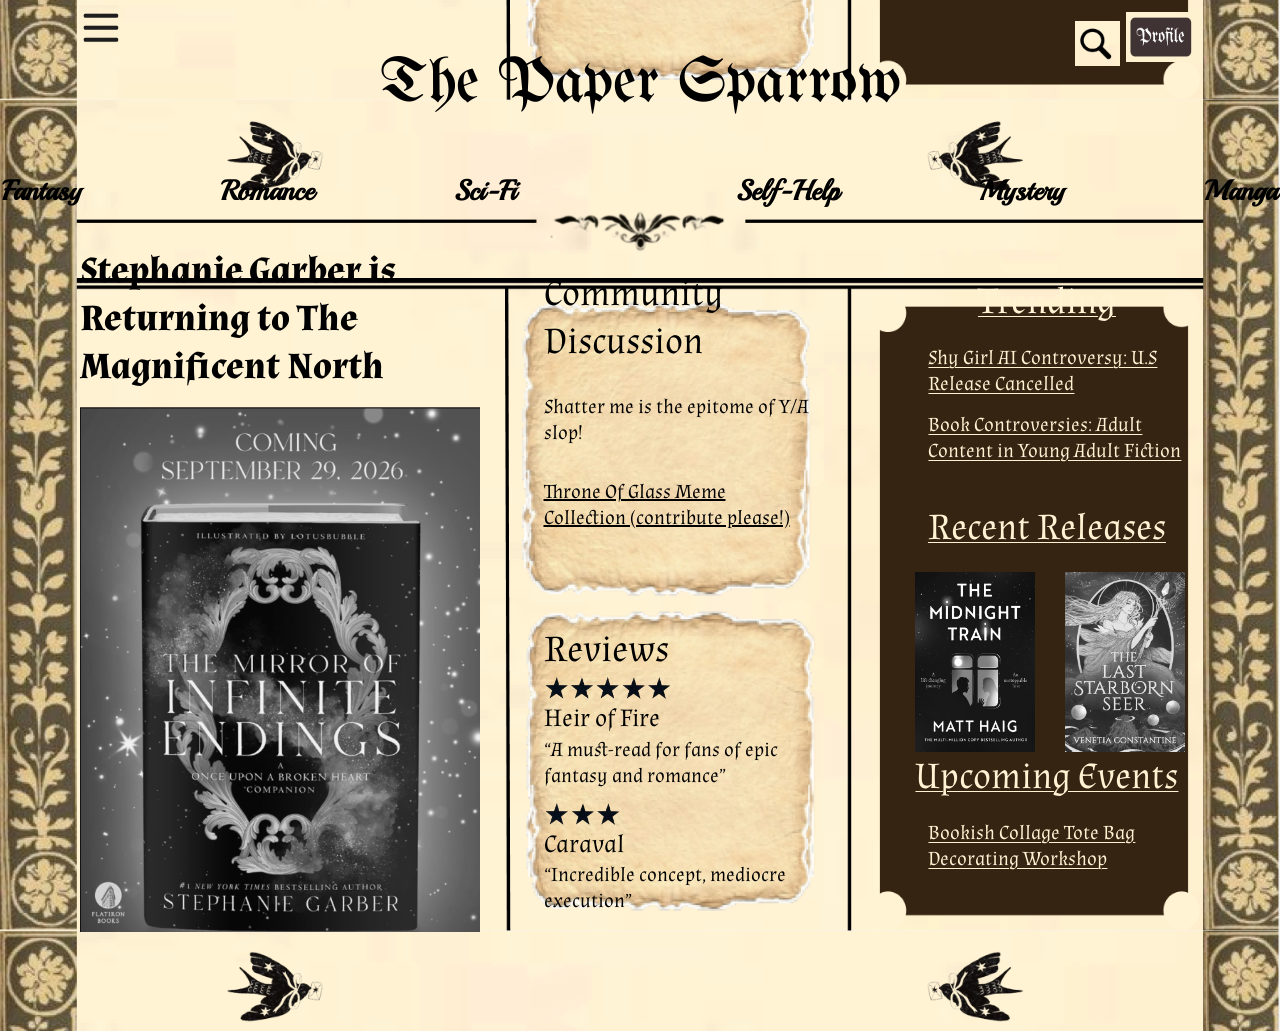
<file: index.html>
<!DOCTYPE html>
<html lang="en">
<head>
    <meta charset="UTF-8">
    <meta name="viewport" content="width=device-width, initial-scale=1.0">
    <title>The Paper Sparrow</title>
    <link rel="stylesheet" href="css.css">
    <link rel="preconnect" href="https://fonts.googleapis.com">
    <link rel="preconnect" href="https://fonts.gstatic.com" crossorigin>
    <link href="https://fonts.googleapis.com/css2?family=Cantarell:ital,wght@0,400;0,700;1,400;1,700&family=UnifrakturMaguntia&display=swap" rel="stylesheet">
    <link href="https://fonts.googleapis.com/css2?family=Cantarell:ital,wght@0,400;0,700;1,400;1,700&family=Playball&family=UnifrakturMaguntia&display=swap" rel="stylesheet">
    <link href="https://fonts.googleapis.com/css2?family=Almendra:ital,wght@0,400;0,700;1,400;1,700&family=Cantarell:ital,wght@0,400;0,700;1,400;1,700&family=Playball&family=UnifrakturMaguntia&display=swap" rel="stylesheet">
</head>
<header>
    <div class="top">
        <img src="menu.png" alt="menu" class="menu">
        <img src="profile.png" alt="profile" class="profile">
        <img src="search.png" alt="search" class="search">
    
    </div>
        <h1>The Paper Sparrow</h1>
    
    
</header>
<nav id="nav">
    <h3>Fantasy </h3>
    <h3>Romance</h3>
    <div class="MS">
        <h3>Sci-Fi</h3>
        <h3>Self-Help</h3>
    </div>
    <h3>Mystery</h3>
    <h3>Manga</h3>
</nav>
<body class="pg1">
    <div class="layout">
        <div class="blank">
            <h6>Stephanie Garber is Returning to The Magnificent North</h6>
            <img src="IF.png" at="IF"class="IF">
        </div>
        <div class="paper">
            <div class="top">
                <h5 id="CD">Community Discussion</h2>
                <h5>Shatter me is the epitome of Y/A slop!</h4>
                <a href="pg2meme.html" id="memes">Throne Of Glass Meme Collection (contribute please!)</a>
            </div>
            <div class="revs">
                <h5 id="h5_1">Reviews</h5>
                <img src="stars.png" alt="stars" class="stars"> 
                <h5 id="books">Heir of Fire</h2>
                <h5 id="smth">“A must-read for fans of epic fantasy and romance”</h4>
                <img src="star.png" alt="stars" class="star"> 
                <h5 id="books">Caraval</h2>
                <h5 id="smth1">“Incredible concept, mediocre execution”</h4>
            </div>
        </div>
        <div class="box">
            <h2>Trending</h4>
            <h4>Shy Girl AI Controversy: U.S Release Cancelled</h4>
            <h4 id="BC">Book Controversies: Adult Content in Young Adult Fiction</h4>
            <h2 id="RR">Recent Releases</h2>
            <div class="books">
                <img src="mnt.png" alt="The Midnight Train" class="mnt">
                <img src="lss.png" alt="The Last Starborn Seer" class="lss">
            </div>
            <h2>Upcoming Events</h2>
            <h4>Bookish Collage Tote Bag Decorating Workshop</h4>
        </div>
    </div>
</html>
</file>
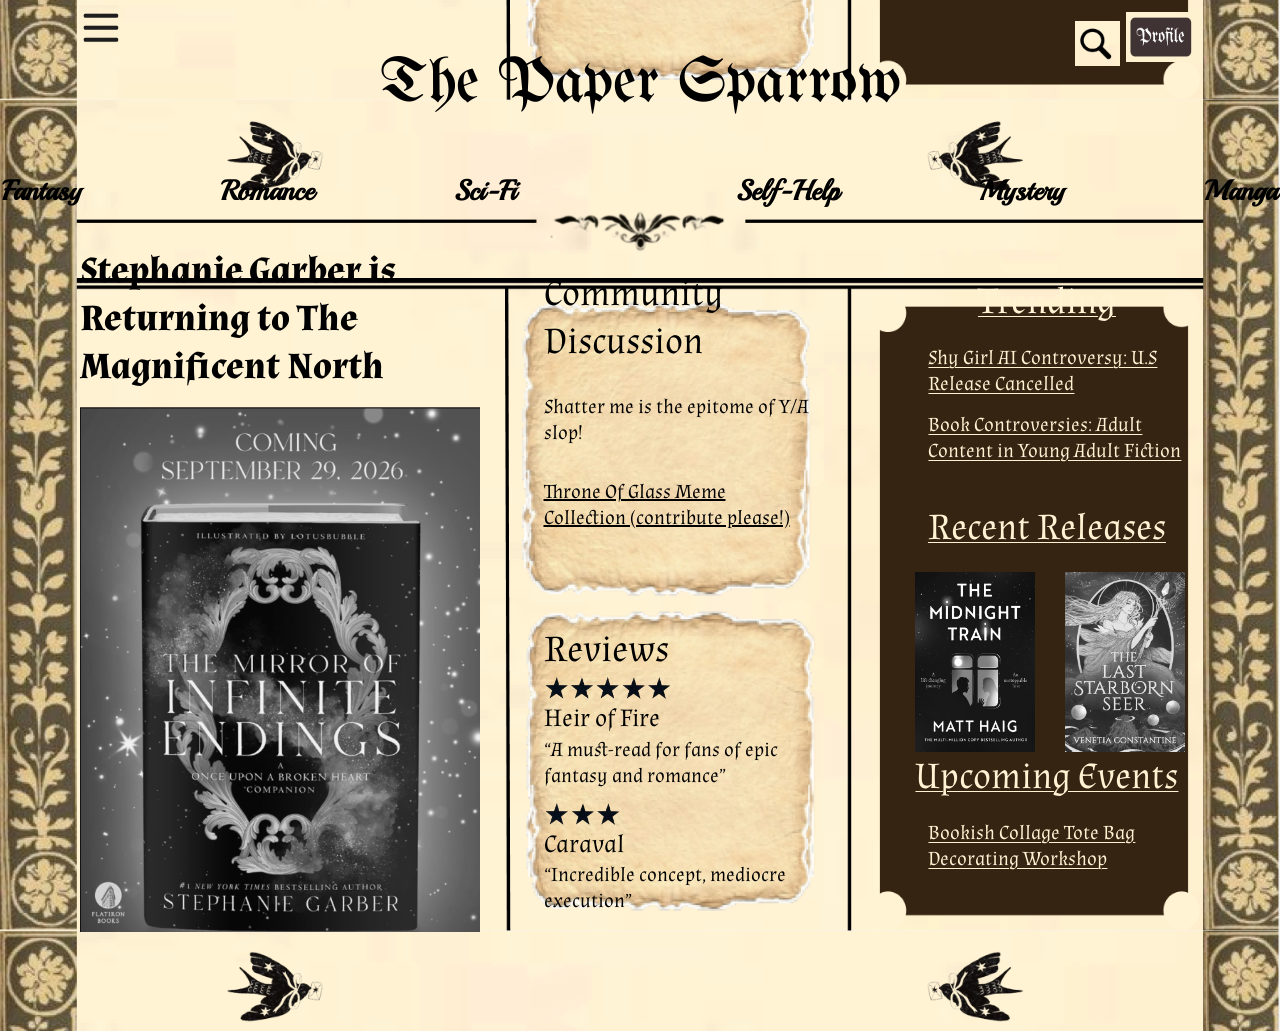
<file: pg1home.html>
<!DOCTYPE html>
<html lang="en">
<head>
    <meta charset="UTF-8">
    <meta name="viewport" content="width=device-width, initial-scale=1.0">
    <title>The Paper Sparrow</title>
    <link rel="stylesheet" href="css.css">
    <link rel="preconnect" href="https://fonts.googleapis.com">
    <link rel="preconnect" href="https://fonts.gstatic.com" crossorigin>
    <link href="https://fonts.googleapis.com/css2?family=Cantarell:ital,wght@0,400;0,700;1,400;1,700&family=UnifrakturMaguntia&display=swap" rel="stylesheet">
    <link href="https://fonts.googleapis.com/css2?family=Cantarell:ital,wght@0,400;0,700;1,400;1,700&family=Playball&family=UnifrakturMaguntia&display=swap" rel="stylesheet">
    <link href="https://fonts.googleapis.com/css2?family=Almendra:ital,wght@0,400;0,700;1,400;1,700&family=Cantarell:ital,wght@0,400;0,700;1,400;1,700&family=Playball&family=UnifrakturMaguntia&display=swap" rel="stylesheet">
</head>
<header>
    <div class="top">
        <img src="menu.png" alt="menu" class="menu">
        <img src="profile.png" alt="profile" class="profile">
        <img src="search.png" alt="search" class="search">
    
    </div>
        <h1>The Paper Sparrow</h1>
    
    
</header>
<nav id="nav">
    <h3>Fantasy </h3>
    <h3>Romance</h3>
    <div class="MS">
        <h3>Sci-Fi</h3>
        <h3>Self-Help</h3>
    </div>
    <h3>Mystery</h3>
    <h3>Manga</h3>
</nav>
<body class="pg1">
    <div class="layout">
        <div class="blank">
            <h6>Stephanie Garber is Returning to The Magnificent North</h6>
            <img src="IF.png" at="IF"class="IF">
        </div>
        <div class="paper">
            <div class="top">
                <h5 id="CD">Community Discussion</h2>
                <h5>Shatter me is the epitome of Y/A slop!</h4>
                <a href="pg2meme.html" id="memes">Throne Of Glass Meme Collection (contribute please!)</a>
            </div>
            <div class="revs">
                <h5 id="h5_1">Reviews</h5>
                <img src="stars.png" alt="stars" class="stars"> 
                <h5 id="books">Heir of Fire</h2>
                <h5 id="smth">“A must-read for fans of epic fantasy and romance”</h4>
                <img src="star.png" alt="stars" class="star"> 
                <h5 id="books">Caraval</h2>
                <h5 id="smth1">“Incredible concept, mediocre execution”</h4>
            </div>
        </div>
        <div class="box">
            <h2>Trending</h4>
            <h4>Shy Girl AI Controversy: U.S Release Cancelled</h4>
            <h4 id="BC">Book Controversies: Adult Content in Young Adult Fiction</h4>
            <h2 id="RR">Recent Releases</h2>
            <div class="books">
                <img src="mnt.png" alt="The Midnight Train" class="mnt">
                <img src="lss.png" alt="The Last Starborn Seer" class="lss">
            </div>
            <h2>Upcoming Events</h2>
            <h4>Bookish Collage Tote Bag Decorating Workshop</h4>
        </div>
    </div>
</html>
</file>
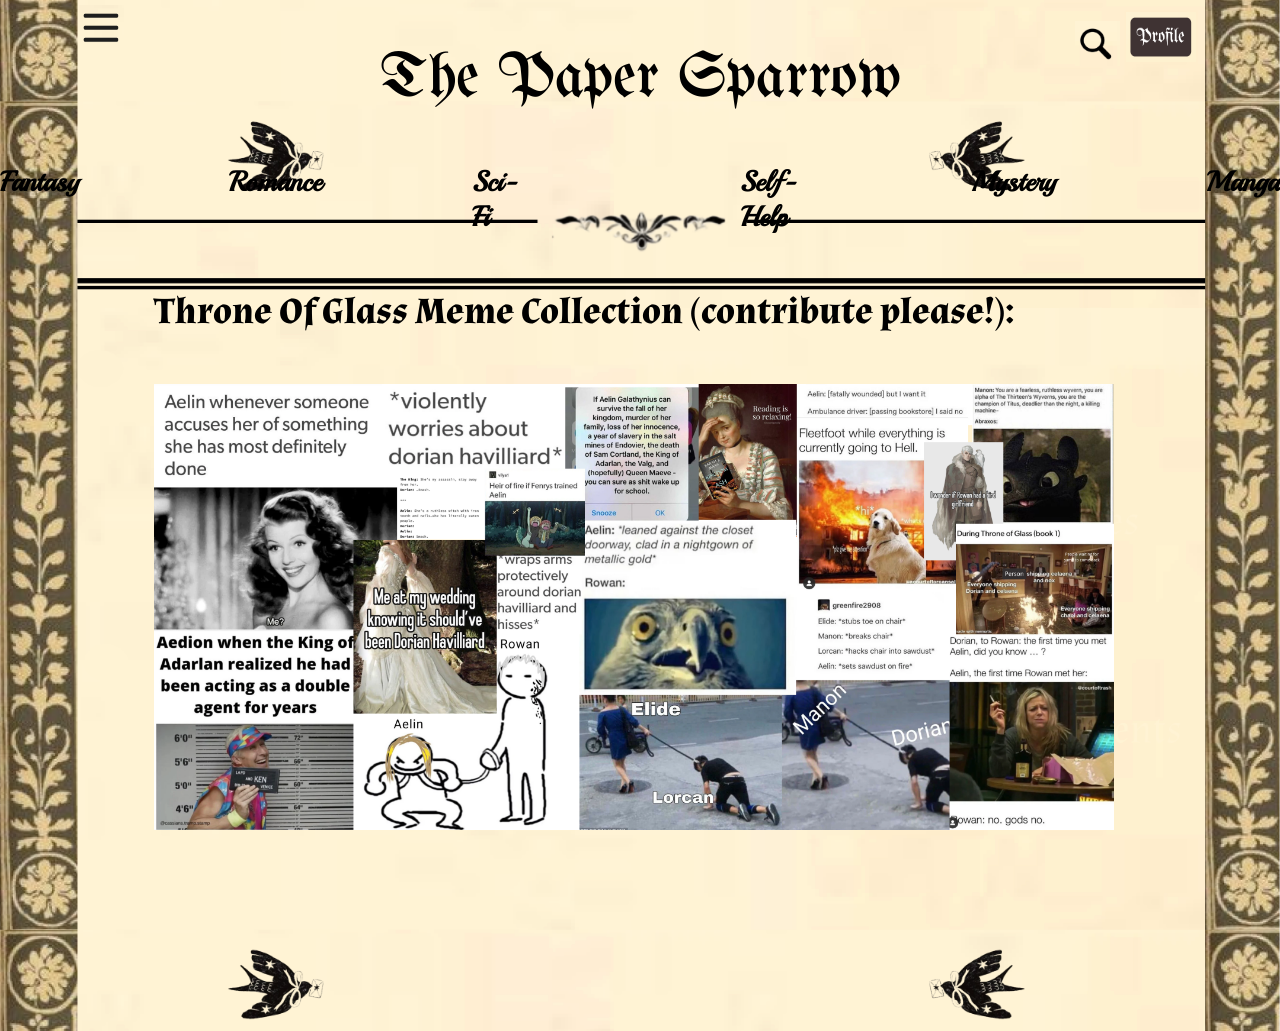
<file: pg2meme.html>
<!DOCTYPE html>
<html lang="en">
<head>
    <meta charset="UTF-8">
    <meta name="viewport" content="width=device-width, initial-scale=1.0">
    <title>The Paper Sparrow</title>
    <link rel="stylesheet" href="css.css">
    <link rel="preconnect" href="https://fonts.googleapis.com">
    <link rel="preconnect" href="https://fonts.gstatic.com" crossorigin>
    <link href="https://fonts.googleapis.com/css2?family=Cantarell:ital,wght@0,400;0,700;1,400;1,700&family=UnifrakturMaguntia&display=swap" rel="stylesheet">
    <link href="https://fonts.googleapis.com/css2?family=Cantarell:ital,wght@0,400;0,700;1,400;1,700&family=Playball&family=UnifrakturMaguntia&display=swap" rel="stylesheet">
    <link href="https://fonts.googleapis.com/css2?family=Almendra:ital,wght@0,400;0,700;1,400;1,700&family=Cantarell:ital,wght@0,400;0,700;1,400;1,700&family=Playball&family=UnifrakturMaguntia&display=swap" rel="stylesheet">
</head>
<header>
    <div class="top">
        <img src="menu.png" alt="menu" class="menu">
        <img src="profile.png" alt="profile" class="profile">
        <img src="search.png" alt="search" class="search">
    
    </div>
        <h1 id="h1_2">The Paper Sparrow</h1>
    
</header>
<nav id="nav1">
    <h3>Fantasy </h3>
    <h3>Romance</h3>
    <div class="MS">
        <h3>Sci-Fi</h3>
        <h3>Self-Help</h3>
    </div>
    <h3>Mystery</h3>
    <h3>Manga</h3>
</nav>
<body class="pg2">
    <h6 id="h6_2">Throne Of Glass Meme Collection (contribute please!):</h6>
    <img src="Tog.png" alt="Tog" class="Tog">
</body>
</file>
<file: css.css>
body {
    margin: 0;
    min-height: 114vh;

    
}
.pg1{
    background-image: url("BG1.png");
    background-size: 100%;
    background-position: center;
}
.pg2{
    background-image: url("BG.png");
    background-size: 100%;
    background-position: center;
}
.profile {
    margin-top:1.5%;
    width: 70px;
    height: 50px;
    display: flex;
    margin-left: 88%;
    margin-bottom: -4.5%;
}
.search{
    margin-top:1.3%;
    width: 45px;
    height: 45px;
    display: flex;
    margin-left: 84%;
    margin-bottom: -4.5%;

}
.menu{
    margin-top:0%;
    width: 45px;
    height: 45px;
    display: flex;
    margin-bottom: -4.5%;
    margin-left:6.2%
}
h1{
    display: flex;
    font-size: 400%;
    font-family: "UnifrakturMaguntia", cursive;
    font-weight: 400;
    font-style: normal;
    justify-content: center;   
    /* margin-top: 2%; */
}

#nav{
    display: flex;
    justify-content: center; 
    flex-direction: row;
    /* margin-top: 5%; */
    margin-bottom:-25px;
    gap: 140px;
    font-family: "Playball", cursive;
    font-weight: 400;
    font-style: normal;
    font-size: 24px;
    margin-top:-15px;
}
#smth{
    margin-bottom:-2%;
    margin-top:-40px;
}
#smth1{
    margin-top:-40px;
}
.layout{
    position: relative;
    /* display: flex;
    justify-content: center;*/
    display: flex;
    flex-direction: row;
    justify-items: center;
    justify-content: space-evenly;
    grid-template-columns: 37% 28% 24%;

    gap: 35px;
    margin-left:5%;
    margin-right:20%;
    width: 88%;
    margin-top:10px;
}
/* body{
   
    
} */
.MS{
    display: flex;
    justify-content: center; 
    flex-direction: row;
    gap: 220px;
    font-family: "Playball", cursive;
    font-weight: 400;
    font-style: normal;
    font-size: 24px;
}
.books{
    display: flex;
    flex-direction: row;
    justify-content: space-around;
    gap:30px;
    margin-right:-17%;
    margin-top: -10px; 
    margin-bottom:-30px;
}
.mnt{
    width: 120px;
    height: 180px;
}
.lss{
    width: 120px;
    height: 180px;
}
#BC{
    margin-bottom: 15%;
}

h4{
    display: flex;
    /* justify-content: center; 
    flex-direction: column; */
    font-size:20px;
    margin-left:18%;
    margin-right:-3.8%;
    margin-top:-4%;
    color:#FFF3D4;
    text-decoration: underline;
    text-decoration-thickness: 1px; 
    text-underline-offset: 3px;  
    font-weight:100;
    font-family: "Almendra", serif;
    font-style: normal;

}
#RR{
    margin-top:-5px;
}
#CD{
    font-size: 37px;
    margin-top:10px;
    margin-bottom:20%;
}#reviews{
    margin-top:-20%;
}
.revs{
    margin-top:-5%;
}
h5{
    margin-top:-10%;
    font-size: 20px;
    font-weight:200;
    font-family: "Almendra", serif;
    font-style: normal;
}
h2{
    font-size:37px;
    color:#FFF3D4;
    display: flex;
    /* justify-content: center;
    align-items: center; */
    margin-right:-15%;
    text-decoration: underline;
    text-decoration-thickness: 1px; 
    text-underline-offset: 3px;  
    font-weight:100;
    font-family: "Almendra", serif;
    font-style: normal;
}
h6{    
    font-size:37px;
    color:#000000;
    display: flex;
    /* justify-content: center;
    align-items: center; */
    margin-right:-15%;
    text-decoration-thickness: 1px; 
    font-weight:1500;
    font-family: "Almendra", serif;
    font-style: normal;
    
}
.IF{
    margin-top:-70px;
    width: 400px;
    height: 525px;
}
.blank{
    width:300px;
    margin-top:-60px;
}
.box{
    display: flex;
    justify-content: center; 
    flex-direction: column;
    align-items: center;
    /* margin-left:70.7%;
    margin-right:12%; */
    margin-top: -2%;
    width:300px;
    
}
.paper{
    display: flex;
    justify-content: center; 
    flex-direction: column;
    align-items: center;
    margin-left:10%;
    margin-right:-0%;
    color:#000000;
    width:280px;
    margin-top: 3%;
}

.Tog{
    height: 35%;
    width: 75%;
    margin-left: 12%;
    margin-top: -3%;
}

#h1_2{
    display: flex;
    font-size: 400%;
    font-family: "UnifrakturMaguntia", cursive;
    font-weight: 400;
    font-style: normal;
    justify-content: center;   
    margin-top:3%;
}

#nav1{
    display: flex;
    justify-content: center; 
    flex-direction: row;
    margin-top: -1.5%;
    gap: 150px;
    font-family: "Playball", cursive;
    font-weight: 400;
    font-style: normal;
    font-size: 24px;
}

#h6_2{
    font-size:37px;
    color:#000000;
    display: flex;
    /* justify-content: center;
    align-items: center; */
    margin-left: 12%;
    margin-top: 2%;
    text-decoration-thickness: 1px; 
    font-weight:1500;
    font-family: "Almendra", serif;
    font-style: normal;
}
.stars{
    height: 30px;
    margin-bottom: -4%;
}
.star{
    margin-top:6%;
    height: 30px;
    margin-bottom: -4%;

}
#h5_1{
    font-size:37px;
    font-family: "Almendra", serif;
    font-style: normal;
    margin-bottom:0px;
    margin-top:3px;
}
#books{
    font-size:25px;
    font-family: "Almendra", serif;
    font-style: normal;
    margin-top:5px;
}
#memes{
    color:#000000;
    width:250px;
    display: flex;
    margin-bottom: 45%;
    font-size:20px;
    font-family: "Almendra", serif;
    font-style: normal;
    text-decoration: underline;
}

.top{
    margin-top:5px;
    margin-bottom:-20px;

}

/* ouabh{
    display: flex;
    font-family: "Almendra", serif;
    font-weight: 700;
    font-style: italic;
    font-size: 25px;
    margin-left: 12%;
    margin-right: 65%;
}  */
</file>
